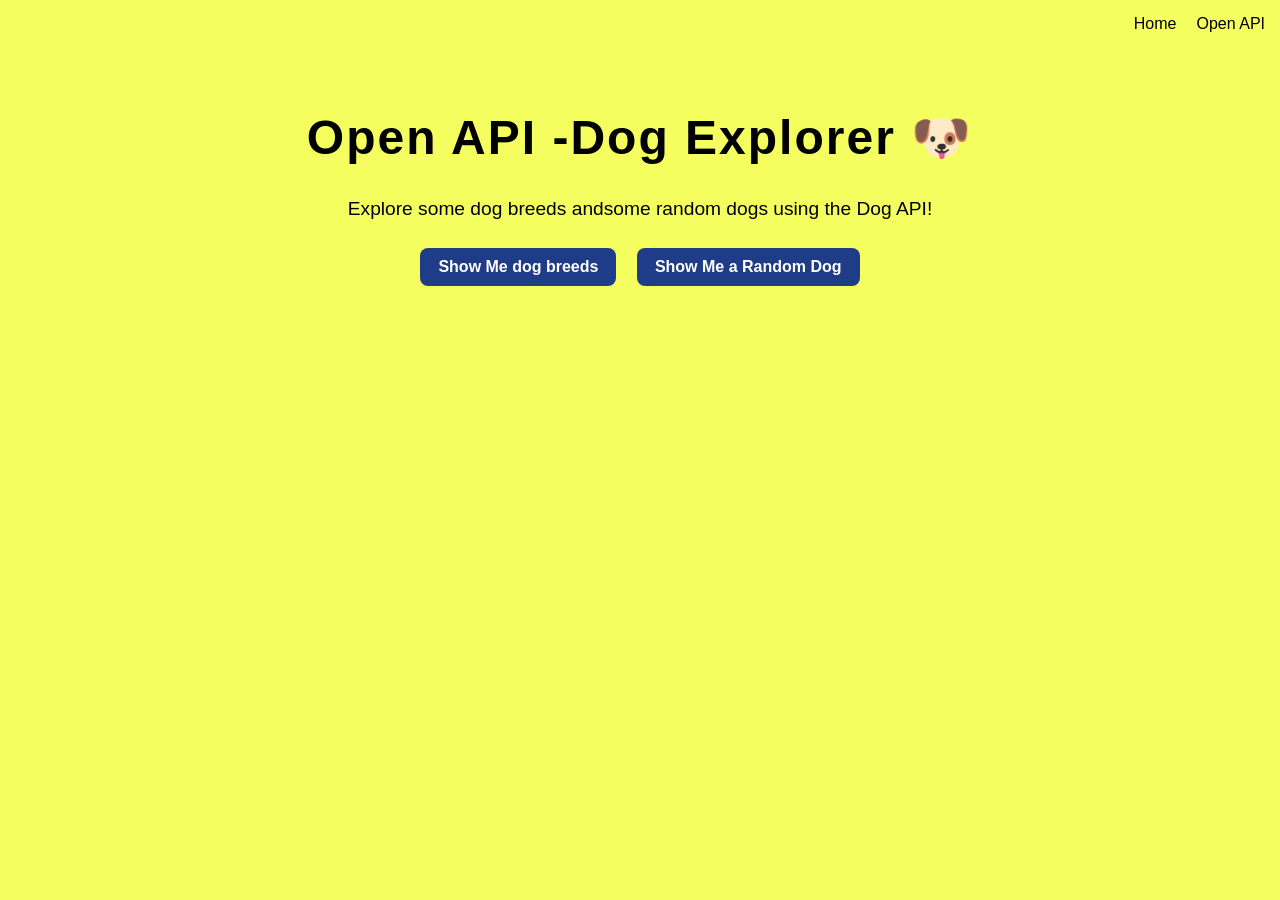
<file: dog.html>
<!DOCTYPE html>
<html lang="en">
<head>
    <meta charset="UTF-8">
    <meta name="viewport" content="width=device-width, initial-scale=1.0">
    <title>Open API - Dog Explorer</title>
    <link rel="stylesheet" href="CSS/dog.css">
</head>

<body>

    <nav>
        <a href="index.html">Home</a>
        <a href="dog.html">Open API</a>
    </nav>

    <main>
        <h1>Open API -Dog Explorer 🐶</h1>
        <p>Explore some dog breeds andsome random dogs using the Dog API!</p>

        <button id="breeds-button">Show Me dog breeds</button>
        <button id="random-dog-button">Show Me a Random Dog</button>

        <div id="dog-container"></div>
    </main>

    <script src="js/dog.js"></script>
</body>
</html>
</file>
<file: CSS/dog.css>
body {
    background-color: #f4ff5f;
    font-family: Futura, sans-serif;
    color: #000000;
    text-align: center;
    margin: 0;
    padding: 0;
}

nav {
    display: flex;
    justify-content: right;
    gap: 20px;
    padding: 15px;
}

nav a {
    text-decoration: none;
    color: #000000;
    font-weight: normal;
}

nav a:hover {
    font-weight: bold;
    text-decoration: underline;
}

main {
    padding: 30px;
}

h1 {
    font-size: 3rem;
    font-weight: 800;
    letter-spacing: 2px;
}

p {
    font-size: 1.2rem;
}

button {
    background-color: #1f3c88;
    color: white;
    border: none;
    padding: 10px 18px;
    margin: 8px;
    border-radius: 8px;
    font-family: Futura, sans-serif;
    font-weight: bold;
    font-size: 16px;
    cursor: pointer;
}

button:hover {
    text-decoration: underline;
}

#dog-container {
    margin-top: 30px;
}

#dog-container img {
    width: 300px;
    height: 300px;
    object-fit: cover;
    margin: 10px;
    border-radius: 12px;
    border: 5px solid #1f3c88;
}
</file>
